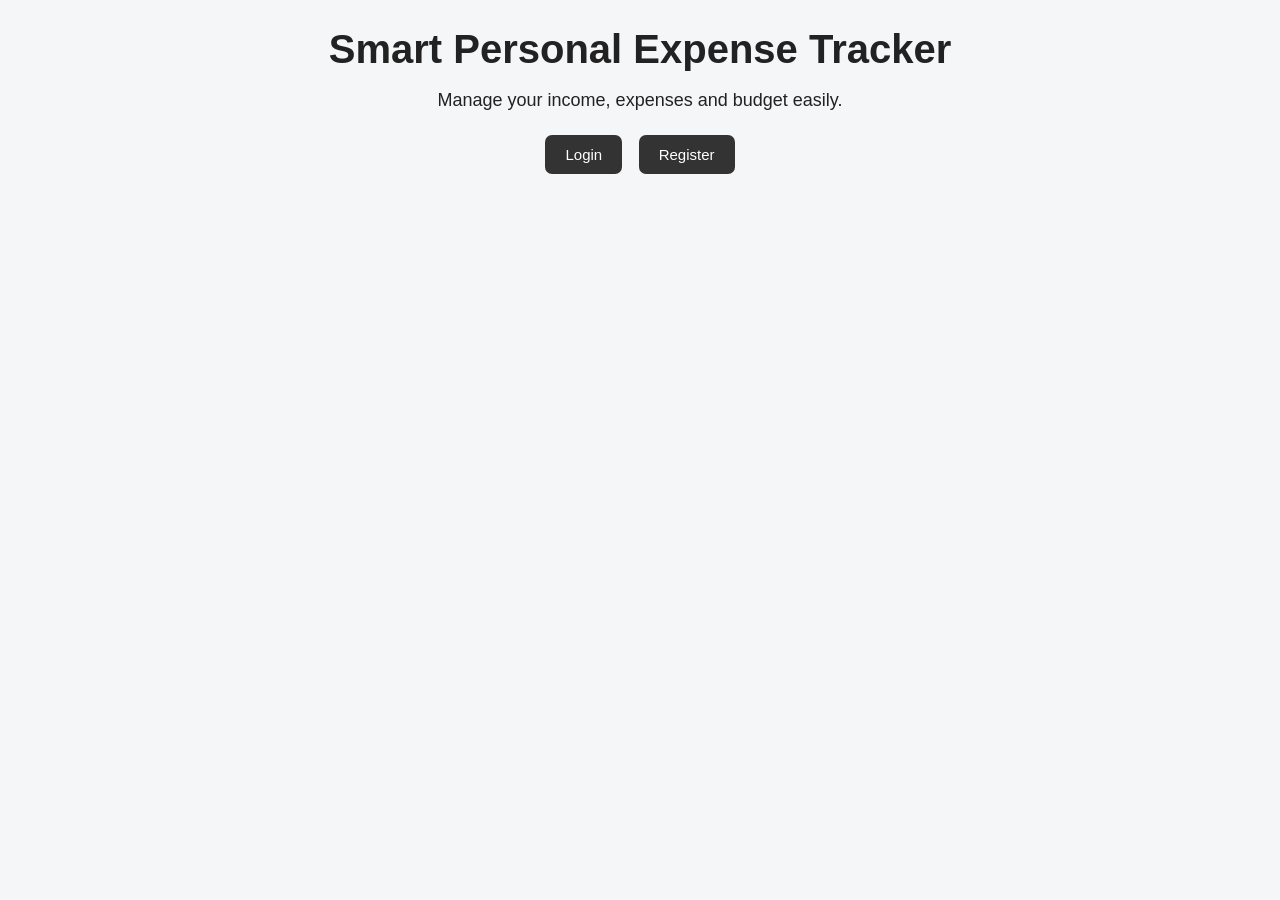
<file: frontend/index.html>
<!DOCTYPE html>
<html>

<head>

    <title>Smart Expense Tracker</title>

    <link rel="stylesheet" href="css/style.css">

</head>

<body>

    <h1>Smart Personal Expense Tracker</h1>

    <p>Manage your income, expenses and budget easily.</p>

    <a href="login.html">
        <button>Login</button>
    </a>

    <a href="register.html">
        <button>Register</button>
    </a>

</body>

</html>
</file>
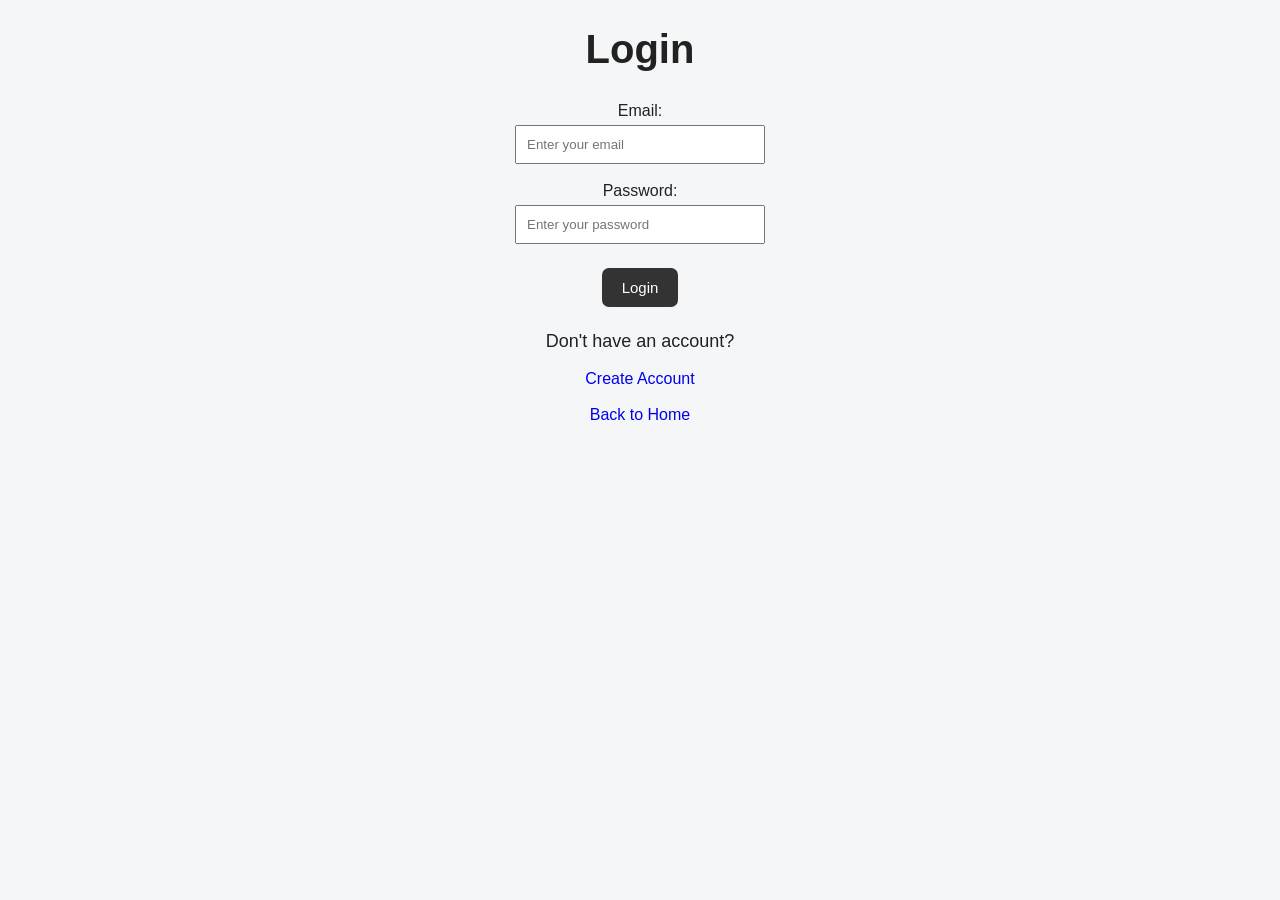
<file: frontend/budget.html>
<!DOCTYPE html>

<html lang="en">

<head>

```
<meta charset="UTF-8">

<meta name="viewport"
      content="width=device-width, initial-scale=1.0">

<title>Budget - Smart Expense Tracker</title>

<link rel="stylesheet" href="css/style.css">
```

</head>

<body>

<div class="container">

```
<h1>🎯 Set Budget</h1>

<p>Set your spending budget below.</p>


<form id="budgetForm">

    <!-- Budget Amount -->

    <label for="amount">
        <strong>Budget Amount:</strong>
    </label>

    <br>

    <input
        type="number"
        id="amount"
        placeholder="Enter budget amount"
        min="0.01"
        step="0.01"
        required
    >

    <br><br>


    <!-- Category -->

    <label for="category">
        <strong>Category:</strong>
    </label>

    <br>

    <select id="category" required>

        <option value="">
            Select Category
        </option>

        <option value="1">Food</option>
        <option value="2">Shopping</option>
        <option value="3">Transport</option>
        <option value="4">Education</option>
        <option value="5">Health</option>
        <option value="6">Entertainment</option>
        <option value="7">Other</option>

    </select>

    <br><br>


    <!-- Start Date -->

    <label for="startDate">
        <strong>Start Date:</strong>
    </label>

    <br>

    <input
        type="date"
        id="startDate"
        required
    >

    <br><br>


    <!-- End Date -->

    <label for="endDate">
        <strong>End Date:</strong>
    </label>

    <br>

    <input
        type="date"
        id="endDate"
        required
    >

    <br><br>


    <!-- Submit -->

    <button type="submit">
        💾 Set Budget
    </button>

</form>


<p id="message"></p>


<br>


<a href="dashboard.html">

    <button type="button">
        ← Back to Dashboard
    </button>

</a>
```

</div>

<script>

    // ==============================
    // CHECK LOGIN
    // ==============================

    const loggedInUser =
        localStorage.getItem("userId");


    if (!loggedInUser) {

        alert("Please login first.");

        window.location.href =
            "login.html";

    }


    // ==============================
    // BUDGET FORM
    // ==============================

    const budgetForm =
        document.getElementById("budgetForm");


    const startDateInput =
        document.getElementById("startDate");


    const endDateInput =
        document.getElementById("endDate");


    /*
     * When Start Date changes,
     * End Date cannot be before it.
     */

    startDateInput.addEventListener(
        "change",
        function() {

            endDateInput.min =
                startDateInput.value;

        }
    );


    budgetForm.addEventListener(
        "submit",
        async function(event) {

            event.preventDefault();


            /*
             * Get logged-in user's ID
             */

            const userId =
                localStorage.getItem("userId");


            /*
             * Get form values
             */

            const amount =
                document.getElementById("amount").value;


            const categoryId =
                document.getElementById("category").value;


            const startDate =
                startDateInput.value;


            const endDate =
                endDateInput.value;


            const message =
                document.getElementById("message");


            /*
             * Check login
             */

            if (!userId) {

                message.innerText =
                    "Please login first.";

                return;

            }


            /*
             * Validate amount
             */

            if (Number(amount) <= 0) {

                message.innerText =
                    "Budget amount must be greater than ₹0.";

                return;

            }


            /*
             * Validate category
             */

            if (!categoryId) {

                message.innerText =
                    "Please select a category.";

                return;

            }


            /*
             * Validate dates
             */

            if (!startDate || !endDate) {

                message.innerText =
                    "Please select both start and end dates.";

                return;

            }


            /*
             * End date cannot be
             * before start date
             */

            if (endDate < startDate) {

                message.innerText =
                    "End date cannot be before start date.";

                return;

            }


            /*
             * Prepare data
             */

            const data =
                "userId=" +
                encodeURIComponent(userId) +

                "&categoryId=" +
                encodeURIComponent(categoryId) +

                "&amount=" +
                encodeURIComponent(amount) +

                "&startDate=" +
                encodeURIComponent(startDate) +

                "&endDate=" +
                encodeURIComponent(endDate);


            try {

                const response =
                    await fetch(
                        "https://smartexpensetracker-backend-a2xz.onrender.com/budget",
                        {
                            method: "POST",

                            headers: {
                                "Content-Type":
                                    "application/x-www-form-urlencoded"
                            },

                            body: data
                        }
                    );


                const result =
                    await response.text();


                message.innerText =
                    result;


                /*
                 * Clear form after
                 * successful submission
                 */

                if (response.ok) {

                    budgetForm.reset();

                    endDateInput.min = "";

                }


            } catch (error) {

                console.error(error);

                message.innerText =
                    "Cannot connect to Java server.";

            }

        }
    );

</script>

</body>

</html>
</file>
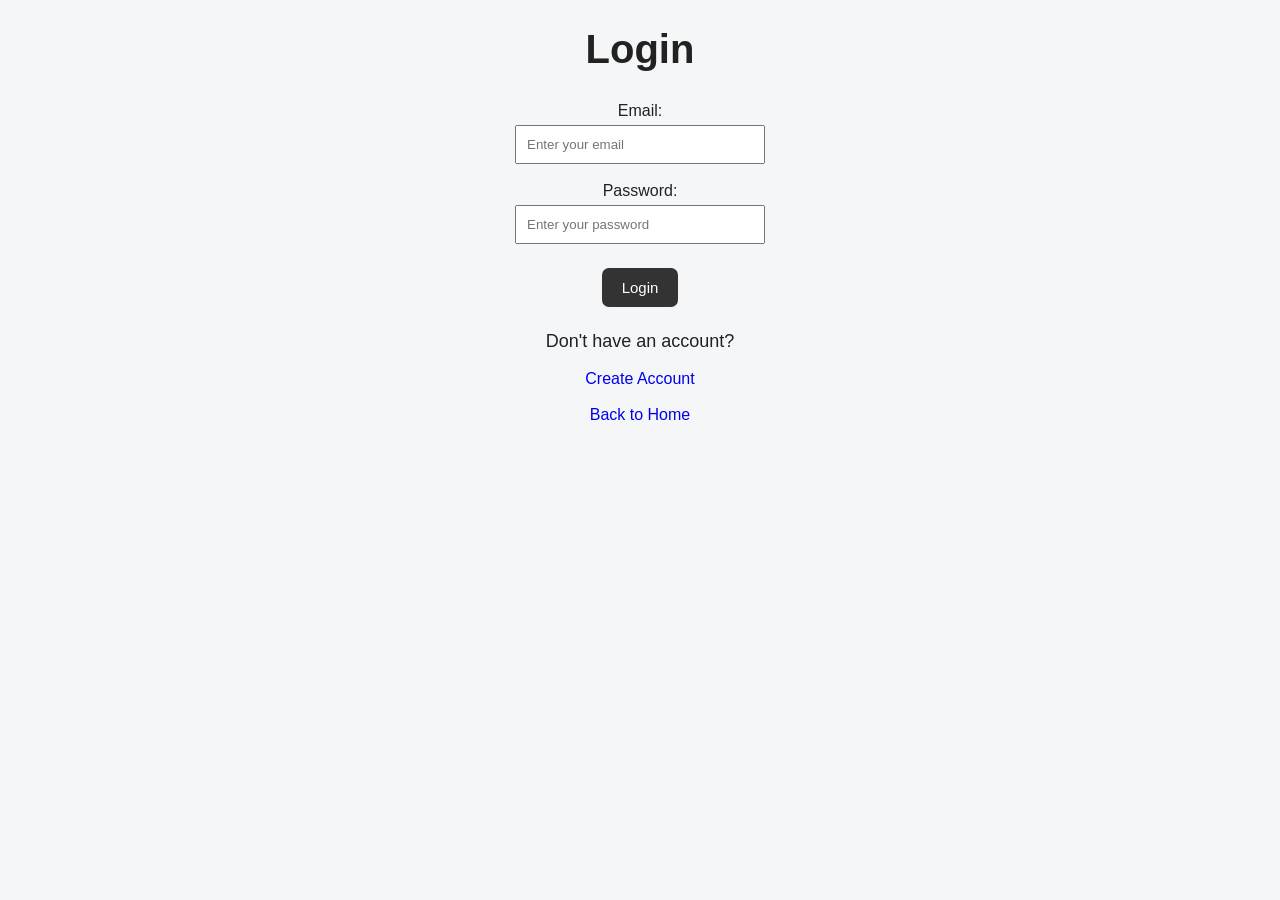
<file: frontend/category-budget.html>
<!DOCTYPE html>
<html lang="en">

<head>

    <meta charset="UTF-8">

    <meta name="viewport"
          content="width=device-width, initial-scale=1.0">

    <title>Category Budget</title>

    <link rel="stylesheet"
          href="css/style.css">

</head>


<body>

<div class="container">

    <h1>📊 Category-wise Budget</h1>

    <p>
        Check your budget and spending for each category.
    </p>


    <div id="budgetList">

        Loading category budgets...

    </div>


    <br>


    <a href="dashboard.html">

        <button>
            ← Back to Dashboard
        </button>

    </a>

</div>


<script>


// =====================================
// CHECK LOGIN
// =====================================

const userId =
    localStorage.getItem("userId");


if (!userId) {

    alert("Please login first.");

    window.location.href =
        "login.html";

}


// =====================================
// LOAD CATEGORY BUDGETS
// =====================================

async function loadCategoryBudgets() {

    const userId =
        localStorage.getItem("userId");


    if (!userId) {

        return;

    }


    try {

        const response =
            await fetch(
                "https://smartexpensetracker-backend-a2xz.onrender.com/category-budgets"
                + "?userId="
                + encodeURIComponent(userId)
            );


        const result =
            await response.text();


        console.log(
            "Category budget response:",
            result
        );


        const budgetList =
            document.getElementById(
                "budgetList"
            );


        budgetList.innerHTML = "";


        if (result.trim() === "") {

            budgetList.innerText =
                "No category budget data found.";

            return;

        }


        const rows =
            result.trim().split("\n");


        rows.forEach(function(row) {

            const parts =
                row.split("|");


            if (parts.length < 4) {

                return;

            }


            const category =
                parts[0];


            const budget =
                parseFloat(parts[1]) || 0;


            const spent =
                parseFloat(parts[2]) || 0;


            const remaining =
                parseFloat(parts[3]) || 0;


            const card =
                document.createElement("div");


            card.style.padding =
                "20px";

            card.style.marginBottom =
                "15px";

            card.style.borderRadius =
                "10px";

            card.style.background =
                "#f5f5f5";


            let status = "";


            if (budget === 0) {

                status =
                    "No budget set";

            }

            else if (spent > budget) {

                status =
                    "⚠️ OVER BUDGET";

            }

            else {

                status =
                    "✅ Within Budget";

            }


            // Calculate percentage spent

let percentage = 0;

if (budget > 0) {
    percentage = (spent / budget) * 100;
}

if (percentage > 100) {
    percentage = 100;
}


// Progress bar

let progressWidth = percentage;


// Display remaining / over budget

let remainingText = "";

if (remaining >= 0) {

    remainingText =
        "₹" +
        remaining.toFixed(2) +
        " remaining";

} else {

    remainingText =
        "₹" +
        Math.abs(remaining).toFixed(2) +
        " over budget";
}


// Create card

card.innerHTML =

    "<h2>" +
    category +
    "</h2>" +

    "<p><strong>Budget:</strong> ₹" +
    budget.toFixed(2) +
    "</p>" +

    "<p><strong>Spent:</strong> ₹" +
    spent.toFixed(2) +
    "</p>" +

    "<div style='" +
        "width:100%;" +
        "height:20px;" +
        "background:#ddd;" +
        "border-radius:10px;" +
        "overflow:hidden;" +
        "margin:10px 0;" +
    "'>" +

        "<div style='" +
            "width:" +
            progressWidth +
            "%;" +
            "height:100%;" +
            "background:#4caf50;" +
        "'></div>" +

    "</div>" +

    "<p>" +
    percentage.toFixed(1) +
    "% spent" +
    "</p>" +

    "<p><strong>" +
    remainingText +
    "</strong></p>" +

    "<p><strong>Status:</strong> " +
    status +
    "</p>";


            budgetList.appendChild(card);

        });

    }


    catch (error) {

        console.error(error);


        document.getElementById(
            "budgetList"
        ).innerText =
            "Cannot connect to Java server.";

    }

}


// =====================================
// START
// =====================================

if (localStorage.getItem("userId")) {

    loadCategoryBudgets();

}

</script>

</body>

</html>
</file>
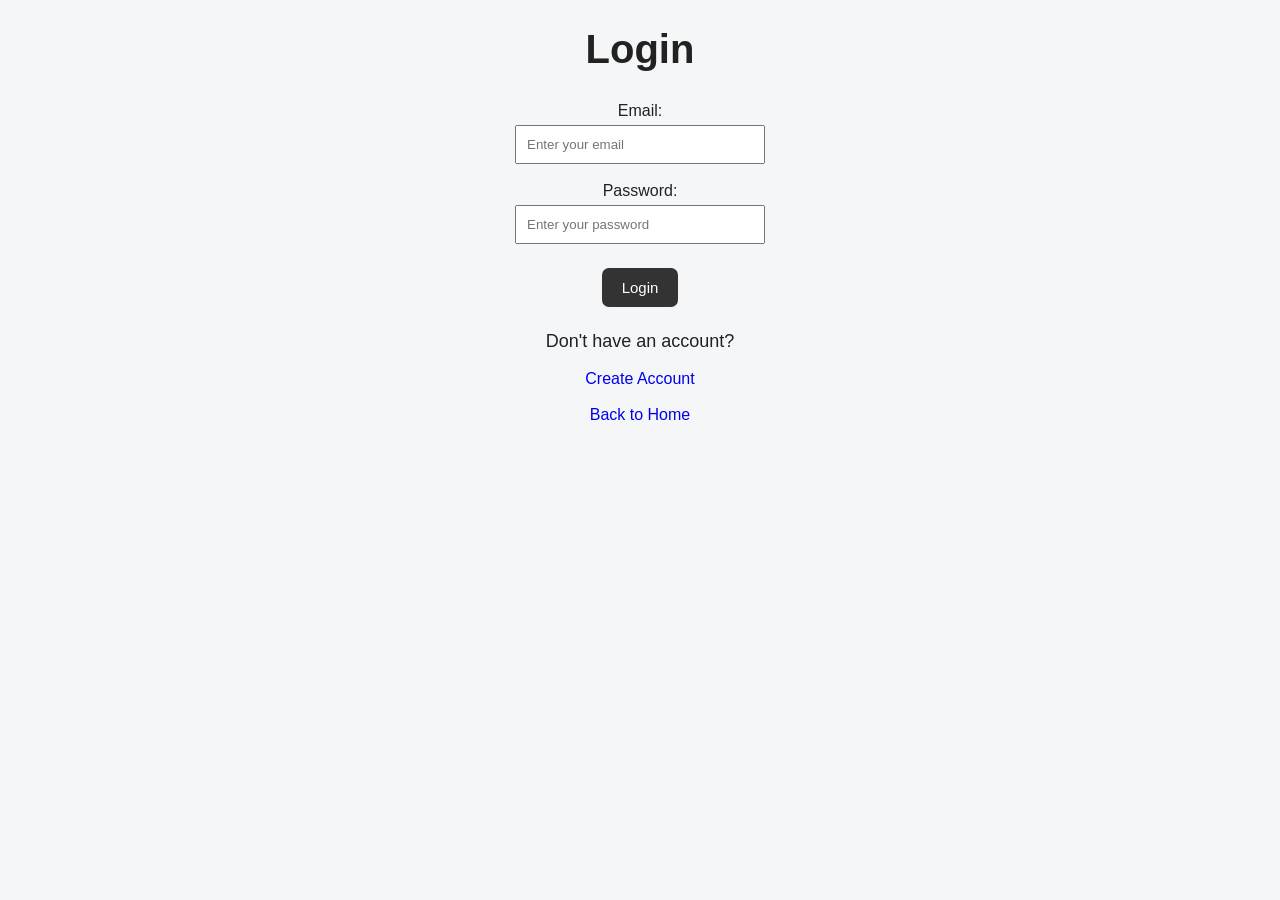
<file: frontend/dashboard.html>
<!DOCTYPE html>

<html lang="en">

<head>

<meta charset="UTF-8">

<meta name="viewport"
   content="width=device-width, initial-scale=1.0">

<title>Dashboard - Smart Expense Tracker</title>

<link rel="stylesheet" href="css/style.css">

</head>

<body>

<div class="container">

```
<!-- ==============================
     HEADER
=============================== -->

<h1>💰 Smart Expense Tracker</h1>


<p>
    Welcome,
    <span id="dashboardUserName">User</span>! 👋
</p>


<button onclick="logout()">
    Logout
</button>


<!-- ==============================
     FINANCIAL SUMMARY
=============================== -->

<h2>📊 Financial Summary</h2>


<div class="summary-cards">


    <!-- Balance -->

    <div class="summary-card">

        <h3>💰 Total Balance</h3>

        <p id="balance">
            ₹0.00
        </p>

    </div>


    <!-- Income -->

    <div class="summary-card">

        <h3>📈 Total Income</h3>

        <p id="income">
            ₹0.00
        </p>

    </div>


    <!-- Expense -->

    <div class="summary-card">

        <h3>📉 Total Expenses</h3>

        <p id="expense">
            ₹0.00
        </p>

    </div>


    <!-- Budget -->

    <div class="summary-card">

        <h3>🎯 Total Budget</h3>

        <p id="budget">
            ₹0.00
        </p>

    </div>


    <!-- Amount Spent -->

    <div class="summary-card">

        <h3>💸 Amount Spent</h3>

        <p id="budgetSpent">
            ₹0.00
        </p>

    </div>


    <!-- Remaining Budget -->

    <div class="summary-card">

        <h3>🟢 Remaining Budget</h3>

        <p id="remainingBudget">
            ₹0.00
        </p>

    </div>


</div>


<!-- ==============================
     QUICK ACTIONS
=============================== -->

<div class="dashboard-section">


    <h2>⚡ Quick Actions</h2>


    <div class="dashboard-actions">


        <a href="expense.html">

            <button>
                Add Expense
            </button>

        </a>


        <a href="income.html">

            <button>
                Add Income
            </button>

        </a>


        <a href="budget.html">

            <button>
                Manage Budget
            </button>

        </a>


        <a href="reports.html">

            <button>
                📊 View Reports
            </button>

        </a>


        <a href="suggestions.html">

            <button>
                💡 Spending Suggestions
            </button>

        </a>


        <a href="transactions.html">

            <button>
                🧾 All Transactions
            </button>

        </a>


        <a href="category-budget.html">

            <button>
                📊 Category Budget
            </button>

        </a>


        <a href="profile.html">

            <button>
                👤 My Profile
            </button>

        </a>


    </div>

</div>


<!-- ==============================
     RECENT TRANSACTIONS
=============================== -->

<div class="dashboard-section">


    <h2>🧾 Recent Transactions</h2>


    <div id="transactions">

        Loading transactions...

    </div>


</div>
```

</div>

<script>


// ==============================
// CHECK LOGIN
// ==============================

if (!localStorage.getItem("userId")) {

    alert("Please login first.");

    window.location.href =
        "login.html";

}


// ==============================
// DISPLAY USER NAME
// ==============================

const storedUserName =
    localStorage.getItem("userName");


if (storedUserName) {

    document.getElementById(
        "dashboardUserName"
    ).innerText =
        storedUserName;

}


// ==============================
// LOAD DASHBOARD SUMMARY
// ==============================

async function loadDashboard() {


    const userId =
        localStorage.getItem("userId");


    if (!userId) {

        return;

    }


    const data =
        "userId=" +
        encodeURIComponent(userId);


    try {


        const response =
            await fetch(
                "https://smartexpensetracker-backend-a2xz.onrender.com/dashboard",
                {
                    method: "POST",

                    headers: {
                        "Content-Type":
                            "application/x-www-form-urlencoded"
                    },

                    body: data
                }
            );


        const result =
            await response.text();


        console.log(
            "Dashboard response:",
            result
        );


        const values =
            new URLSearchParams(result);


        // Get income

        const income =
            parseFloat(
                values.get("income")
            ) || 0;


        // Get expense

        const expense =
            parseFloat(
                values.get("expense")
            ) || 0;


        // Get budget

        const budget =
            parseFloat(
                values.get("budget")
            ) || 0;


        // Get balance

        const balance =
            parseFloat(
                values.get("balance")
            ) || 0;


        // Display income

        document.getElementById(
            "income"
        ).innerText =
            "₹" +
            income.toFixed(2);


        // Display expense

        document.getElementById(
            "expense"
        ).innerText =
            "₹" +
            expense.toFixed(2);


        // Display budget

        document.getElementById(
            "budget"
        ).innerText =
            "₹" +
            budget.toFixed(2);


        // Display balance

        document.getElementById(
            "balance"
        ).innerText =
            "₹" +
            balance.toFixed(2);


        // Calculate remaining budget

        const remainingBudget =
            budget - expense;


        // Display amount spent

        document.getElementById(
            "budgetSpent"
        ).innerText =
            "₹" +
            expense.toFixed(2);


        // Display remaining budget

        document.getElementById(
            "remainingBudget"
        ).innerText =
            "₹" +
            remainingBudget.toFixed(2);


    } catch (error) {


        console.error(error);


        document.getElementById(
            "transactions"
        ).innerText =
            "Cannot connect to Java server.";

    }

}


// ==============================
// LOGOUT
// ==============================

function logout() {


    localStorage.removeItem(
        "userId"
    );


    localStorage.removeItem(
        "userName"
    );


    localStorage.removeItem(
        "userEmail"
    );


    window.location.href =
        "login.html";

}


// ==============================
// LOAD RECENT TRANSACTIONS
// ==============================

async function loadTransactions() {


    const userId =
        localStorage.getItem("userId");


    if (!userId) {

        return;

    }


    const data =
        "userId=" +
        encodeURIComponent(userId);


    try {


        const response =
            await fetch(
                "https://smartexpensetracker-backend-a2xz.onrender.com/transactions",
                {
                    method: "POST",

                    headers: {
                        "Content-Type":
                            "application/x-www-form-urlencoded"
                    },

                    body: data
                }
            );


        const result =
            await response.text();


        console.log(
            "Transactions response:",
            result
        );


        const transactionsDiv =
            document.getElementById(
                "transactions"
            );


        transactionsDiv.innerHTML =
            "";


        // Check if there are no transactions

        if (result.trim() === "") {


            transactionsDiv.innerText =
                "No transactions found.";


            return;

        }


        // Separate transactions

        const rows =
            result.trim().split("\n");


        // Process transactions

        rows.forEach(function(row) {


            const parts =
                row.split("|");


            const type =
                parts[0];


            const category =
                parts[1];


            const amount =
                parseFloat(parts[2]) || 0;


            const date =
                parts[3];


            const description =
                parts.slice(4).join("|");


            // Create transaction element

            const transaction =
                document.createElement("div");


            transaction.className =
                "transaction-item";


            // Display income

            if (type === "INCOME") {


                transaction.innerText =
                    category +
                    " + ₹" +
                    amount.toFixed(2) +
                    " (" +
                    date +
                    ")" +
                    (
                        description
                            ? " - " + description
                            : ""
                    );


            }


            // Display expense

            else {


                transaction.innerText =
                    category +
                    " - ₹" +
                    amount.toFixed(2) +
                    " (" +
                    date +
                    ")" +
                    (
                        description
                            ? " - " + description
                            : ""
                    );

            }


            // Add transaction

            transactionsDiv.appendChild(
                transaction
            );


        });


    } catch (error) {


        console.error(error);


        document.getElementById(
            "transactions"
        ).innerText =
            "Cannot load transactions.";

    }

}


// ==============================
// START DASHBOARD
// ==============================

if (
    localStorage.getItem("userId")
) {


    loadDashboard();


    loadTransactions();


}

</script>

</body>

</html>
</file>
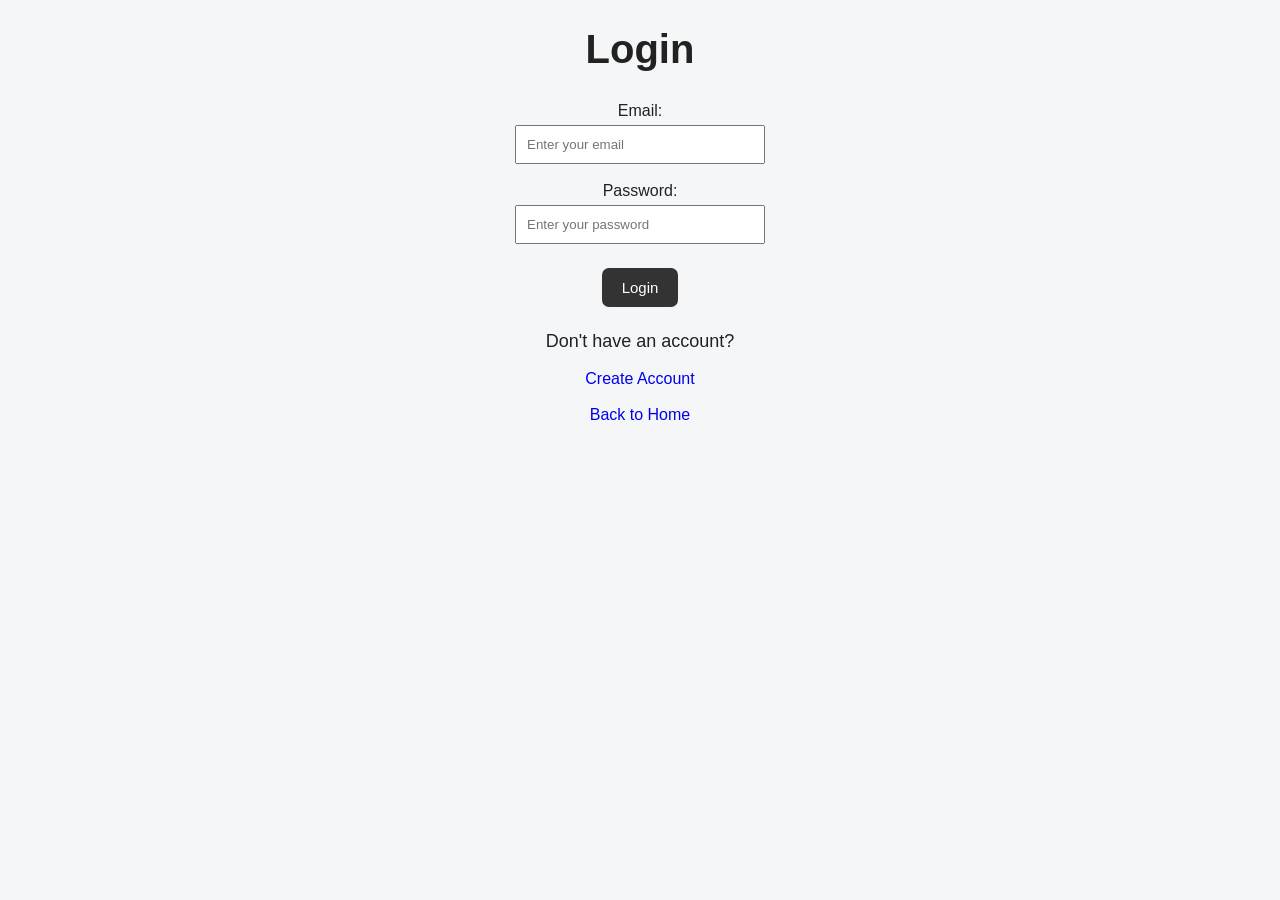
<file: frontend/expense.html>
<!DOCTYPE html>

<html lang="en">

<head>

```
<meta charset="UTF-8">

<meta name="viewport"
      content="width=device-width, initial-scale=1.0">

<title>Add Expense - Smart Expense Tracker</title>

<link rel="stylesheet" href="css/style.css">
```

</head>

<body>

```
<div class="container">

    <h1>💸 Add Expense</h1>

    <p>Enter your expense details below.</p>


    <form id="expenseForm">

        <!-- Expense Amount -->

        <label for="amount">
            <strong>Amount:</strong>
        </label>

        <br>

        <input
            type="number"
            id="amount"
            placeholder="Enter expense amount"
            min="0.01"
            step="0.01"
            required
        >

        <br><br>


        <!-- Expense Category -->

        <label for="category">
            <strong>Category:</strong>
        </label>

        <br>

        <select id="category" required>

            <option value="">
                Select Category
            </option>

            <option value="1">Food</option>
            <option value="2">Shopping</option>
            <option value="3">Transport</option>
            <option value="4">Education</option>
            <option value="5">Health</option>
            <option value="6">Entertainment</option>
            <option value="7">Other</option>

        </select>

        <br><br>


        <!-- Expense Date -->

        <label for="expenseDate">
            <strong>Date:</strong>
        </label>

        <br>

        <input
            type="date"
            id="expenseDate"
            required
        >

        <br><br>


        <!-- Description -->

        <label for="description">
            <strong>Description:</strong>
        </label>

        <br>

        <textarea
            id="description"
            placeholder="Enter expense description"
            rows="4"
            cols="30"
            maxlength="255"></textarea>

        <br>

        <small>
            Maximum 255 characters
        </small>

        <br><br>


        <!-- Submit -->

        <button type="submit">
            💾 Add Expense
        </button>

    </form>


    <p id="message"></p>


    <br>


    <a href="dashboard.html">
        <button type="button">
            ← Back to Dashboard
        </button>
    </a>

</div>


<script>

    // ==============================
    // CHECK LOGIN
    // ==============================

    const loggedInUser =
        localStorage.getItem("userId");


    if (!loggedInUser) {

        alert("Please login first.");

        window.location.href =
            "login.html";

    }


    // ==============================
    // EXPENSE FORM
    // ==============================

    const expenseForm =
        document.getElementById("expenseForm");


    /*
     * Prevent selecting a future date
     */

    const today =
        new Date().toISOString().split("T")[0];


    document.getElementById("expenseDate").max =
        today;


    expenseForm.addEventListener(
        "submit",
        async function(event) {

            event.preventDefault();


            /*
             * Get logged-in user's ID
             */

            const userId =
                localStorage.getItem("userId");


            /*
             * Get form values
             */

            const amount =
                document.getElementById("amount").value;


            const categoryId =
                document.getElementById("category").value;


            const expenseDate =
                document.getElementById("expenseDate").value;


            const description =
                document.getElementById("description")
                    .value
                    .trim();


            const message =
                document.getElementById("message");


            /*
             * Check login
             */

            if (!userId) {

                message.innerText =
                    "Please login first.";

                return;

            }


            /*
             * Validate amount
             */

            if (Number(amount) <= 0) {

                message.innerText =
                    "Amount must be greater than ₹0.";

                return;

            }


            /*
             * Validate category
             */

            if (!categoryId) {

                message.innerText =
                    "Please select a category.";

                return;

            }


            /*
             * Validate date
             */

            if (!expenseDate) {

                message.innerText =
                    "Please select a date.";

                return;

            }


            if (expenseDate > today) {

                message.innerText =
                    "Future dates are not allowed.";

                return;

            }


            /*
             * Prepare data
             */

            const data =
                "userId=" +
                encodeURIComponent(userId) +

                "&categoryId=" +
                encodeURIComponent(categoryId) +

                "&amount=" +
                encodeURIComponent(amount) +

                "&expenseDate=" +
                encodeURIComponent(expenseDate) +

                "&description=" +
                encodeURIComponent(description);


            try {

                const response =
                    await fetch(
                        "https://smartexpensetracker-backend-a2xz.onrender.com/expense",
                        {
                            method: "POST",

                            headers: {
                                "Content-Type":
                                    "application/x-www-form-urlencoded"
                            },

                            body: data
                        }
                    );


                const result =
                    await response.text();


                message.innerText =
                    result;


                /*
                 * Clear form after
                 * successful submission
                 */

                if (response.ok) {

                    expenseForm.reset();

                }


            } catch (error) {

                console.error(error);

                message.innerText =
                    "Cannot connect to Java server.";

            }

        }
    );

</script>
```

</body>

</html>
</file>
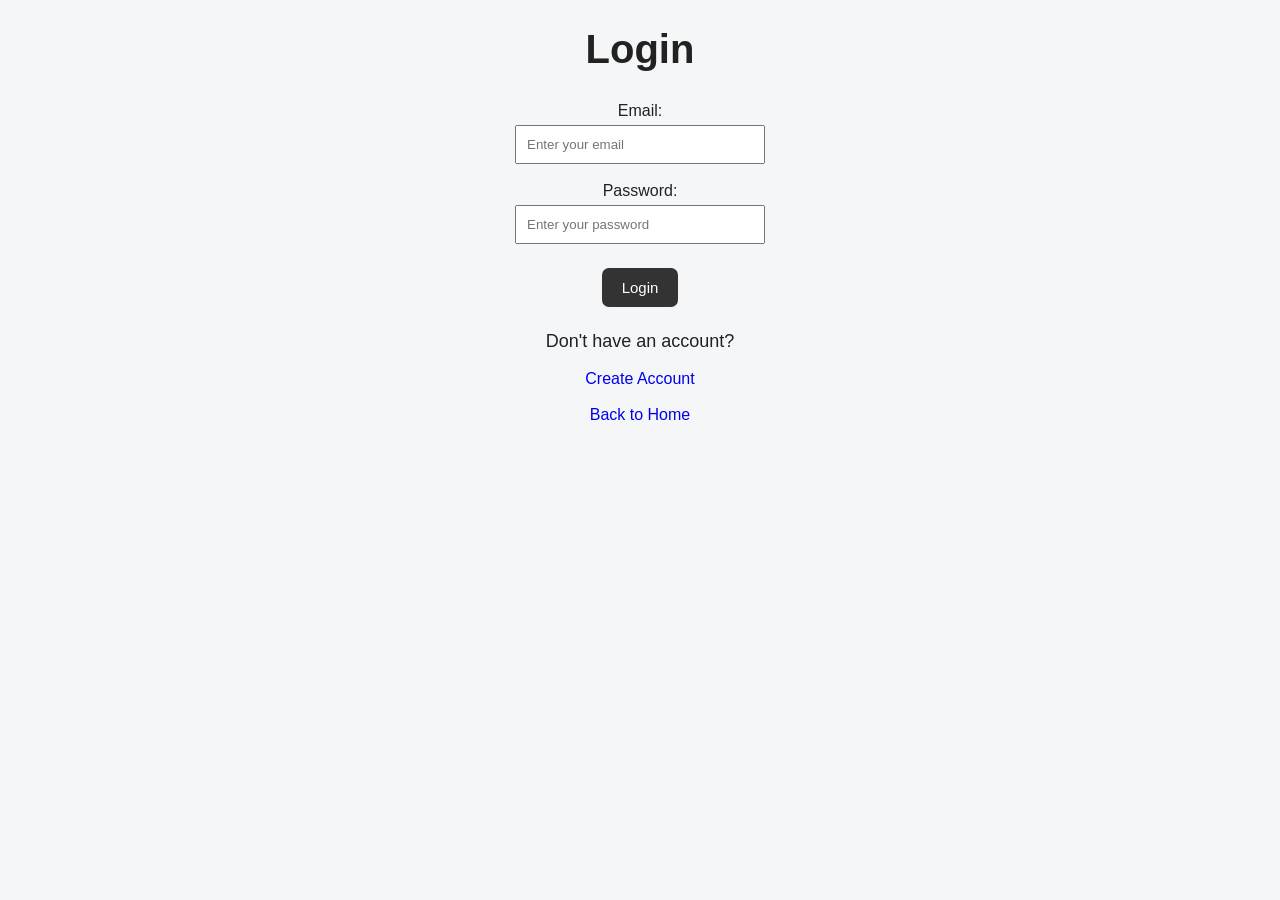
<file: frontend/income.html>
<!DOCTYPE html>

<html lang="en">

<head>

```
<meta charset="UTF-8">

<meta name="viewport"
      content="width=device-width, initial-scale=1.0">

<title>Add Income - Smart Expense Tracker</title>

<link rel="stylesheet" href="css/style.css">
```

</head>

<body>

```
<div class="container">

    <h1>📈 Add Income</h1>

    <p>Enter your income details below.</p>


    <form id="incomeForm">

        <!-- Income Amount -->

        <label for="amount">
            <strong>Amount:</strong>
        </label>

        <br>

        <input
            type="number"
            id="amount"
            placeholder="Enter income amount"
            min="0.01"
            step="0.01"
            required
        >

        <br><br>


        <!-- Income Source -->

        <label for="category">
            <strong>Income Source:</strong>
        </label>

        <br>

        <select id="category" required>

            <option value="">
                Select Source
            </option>

            <option value="8">Salary</option>
            <option value="9">Freelancing</option>
            <option value="10">Business</option>
            <option value="11">Investment</option>
            <option value="12">Other</option>

        </select>

        <br><br>


        <!-- Income Date -->

        <label for="incomeDate">
            <strong>Date:</strong>
        </label>

        <br>

        <input
            type="date"
            id="incomeDate"
            required
        >

        <br><br>


        <!-- Description -->

        <label for="description">
            <strong>Description:</strong>
        </label>

        <br>

        <textarea
            id="description"
            placeholder="Enter income description"
            rows="4"
            cols="30"
            maxlength="255"></textarea>

        <br>

        <small>
            Maximum 255 characters
        </small>

        <br><br>


        <!-- Submit -->

        <button type="submit">
            💾 Add Income
        </button>

    </form>


    <p id="message"></p>


    <br>


    <a href="dashboard.html">
        <button type="button">
            ← Back to Dashboard
        </button>
    </a>

</div>


<script>

    // ==============================
    // CHECK LOGIN
    // ==============================

    const loggedInUser =
        localStorage.getItem("userId");


    if (!loggedInUser) {

        alert("Please login first.");

        window.location.href =
            "login.html";

    }


    // ==============================
    // INCOME FORM
    // ==============================

    const incomeForm =
        document.getElementById("incomeForm");


    /*
     * Prevent selecting a future date
     */

    const today =
        new Date().toISOString().split("T")[0];


    document.getElementById("incomeDate").max =
        today;


    incomeForm.addEventListener(
        "submit",
        async function(event) {

            event.preventDefault();


            /*
             * Get logged-in user's ID
             */

            const userId =
                localStorage.getItem("userId");


            /*
             * Get form values
             */

            const amount =
                document.getElementById("amount").value;


            const categoryId =
                document.getElementById("category").value;


            const incomeDate =
                document.getElementById("incomeDate").value;


            const description =
                document.getElementById("description")
                    .value
                    .trim();


            const message =
                document.getElementById("message");


            /*
             * Check login
             */

            if (!userId) {

                message.innerText =
                    "Please login first.";

                return;

            }


            /*
             * Validate amount
             */

            if (Number(amount) <= 0) {

                message.innerText =
                    "Amount must be greater than ₹0.";

                return;

            }


            /*
             * Validate income source
             */

            if (!categoryId) {

                message.innerText =
                    "Please select an income source.";

                return;

            }


            /*
             * Validate date
             */

            if (!incomeDate) {

                message.innerText =
                    "Please select a date.";

                return;

            }


            if (incomeDate > today) {

                message.innerText =
                    "Future dates are not allowed.";

                return;

            }


            /*
             * Prepare data
             */

            const data =
                "userId=" +
                encodeURIComponent(userId) +

                "&categoryId=" +
                encodeURIComponent(categoryId) +

                "&amount=" +
                encodeURIComponent(amount) +

                "&incomeDate=" +
                encodeURIComponent(incomeDate) +

                "&description=" +
                encodeURIComponent(description);


            try {

                const response =
                    await fetch(
                        "https://smartexpensetracker-backend-a2xz.onrender.com/income",
                        {
                            method: "POST",

                            headers: {
                                "Content-Type":
                                    "application/x-www-form-urlencoded"
                            },

                            body: data
                        }
                    );


                const result =
                    await response.text();


                message.innerText =
                    result;


                /*
                 * Clear form after
                 * successful submission
                 */

                if (response.ok) {

                    incomeForm.reset();

                }


            } catch (error) {

                console.error(error);

                message.innerText =
                    "Cannot connect to Java server.";

            }

        }
    );

</script>
```

</body>

</html>
</file>
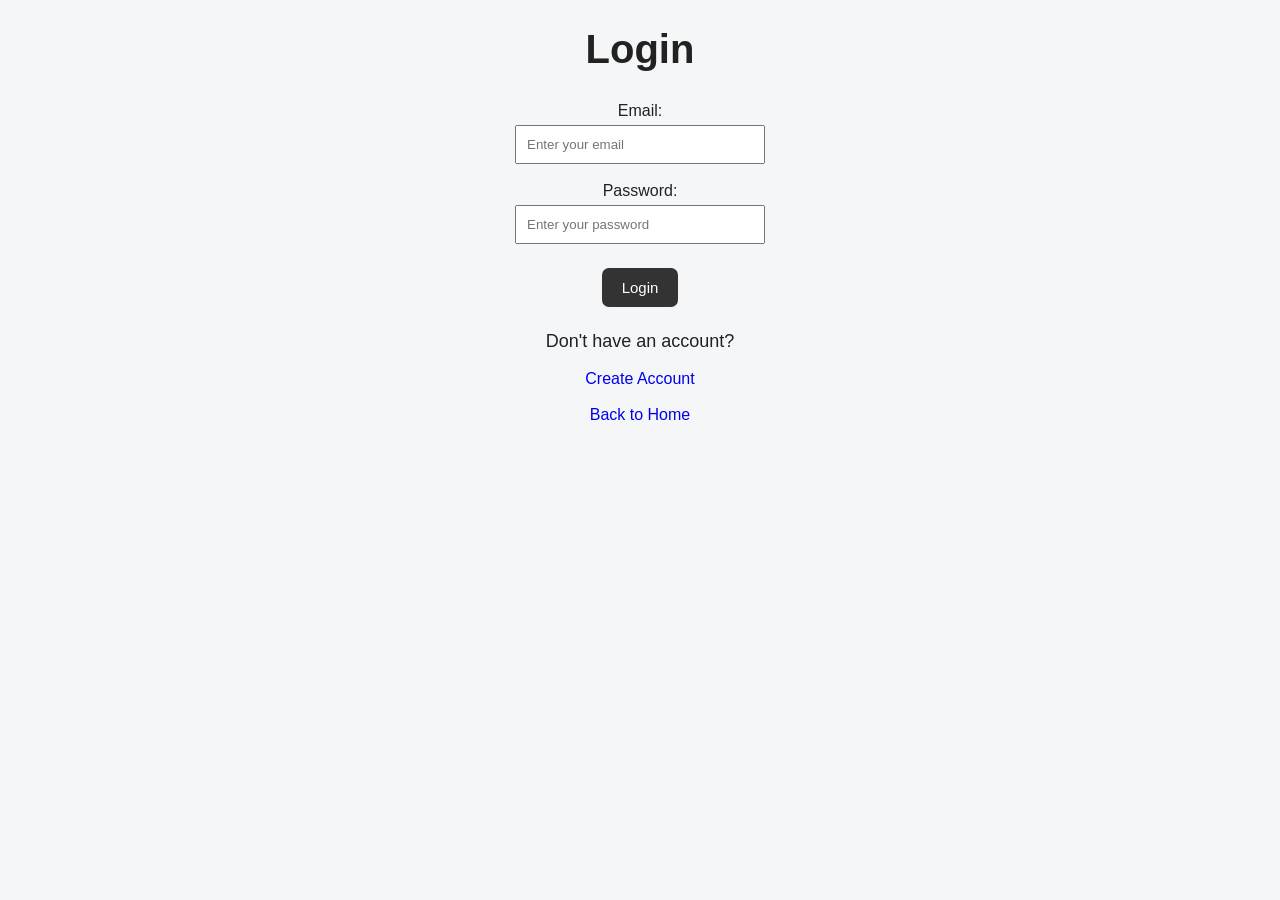
<file: frontend/login.html>
<!DOCTYPE html>

<html>

<head>

<title>Login - Smart Personal Expense Tracker</title>

<link rel="stylesheet"
      href="css/style.css">

</head>

<body>

<h1>Login</h1>


<form id="loginForm">

    <label>Email:</label>

    <br>

    <input
        type="email"
        id="email"
        placeholder="Enter your email"
        required
    >

    <br><br>


    <label>Password:</label>

    <br>

    <input
        type="password"
        id="password"
        placeholder="Enter your password"
        required
    >

    <br><br>


    <button type="submit">
        Login
    </button>

</form>


<p id="message"></p>


<p>
    Don't have an account?
</p>

<a href="register.html">
    Create Account
</a>


<br><br>


<a href="index.html">
    Back to Home
</a>


<script>

// =====================================
// LOGIN
// =====================================

document.getElementById("loginForm").addEventListener(
    "submit",
    async function(event) {

        event.preventDefault();


        // Get email and password

        const email =
            document.getElementById("email").value;

        const password =
            document.getElementById("password").value;


        // Prepare data

        const data =
            "email=" +
            encodeURIComponent(email) +
            "&password=" +
            encodeURIComponent(password);


        try {


            // Send login request

            const response =
                await fetch(
                    "https://smartexpensetracker-backend-a2xz.onrender.com/login",
                    {
                        method: "POST",

                        headers: {
                            "Content-Type":
                                "application/x-www-form-urlencoded"
                        },

                        body: data
                    }
                );


            // Get server response

            const result =
                await response.text();


            console.log(
                "Server response:",
                result
            );


            // =================================
            // LOGIN SUCCESS
            // =================================

            if (
                result.startsWith(
                    "Login successful!"
                )
            ) {


                // Get user ID

                const userId =
                    result.split("|")[1];


                console.log(
                    "User ID:",
                    userId
                );


                // Save user information

                localStorage.setItem(
                    "userId",
                    userId
                );


                localStorage.setItem(
                    "userEmail",
                    email
                );


                // User name is not returned
                // by the current login server.

                if (
                    !localStorage.getItem(
                        "userName"
                    )
                ) {

                    localStorage.setItem(
                        "userName",
                        "User"
                    );

                }


                // Go to dashboard

                window.location.href =
                    "dashboard.html";


            } else {


                // Login failed

                document.getElementById(
                    "message"
                ).innerText =
                    result;

            }


        } catch (error) {


            console.error(error);


            document.getElementById(
                "message"
            ).innerText =
                "Cannot connect to Java server.";

        }

    }
);

</script>


</body>

</html>
</file>
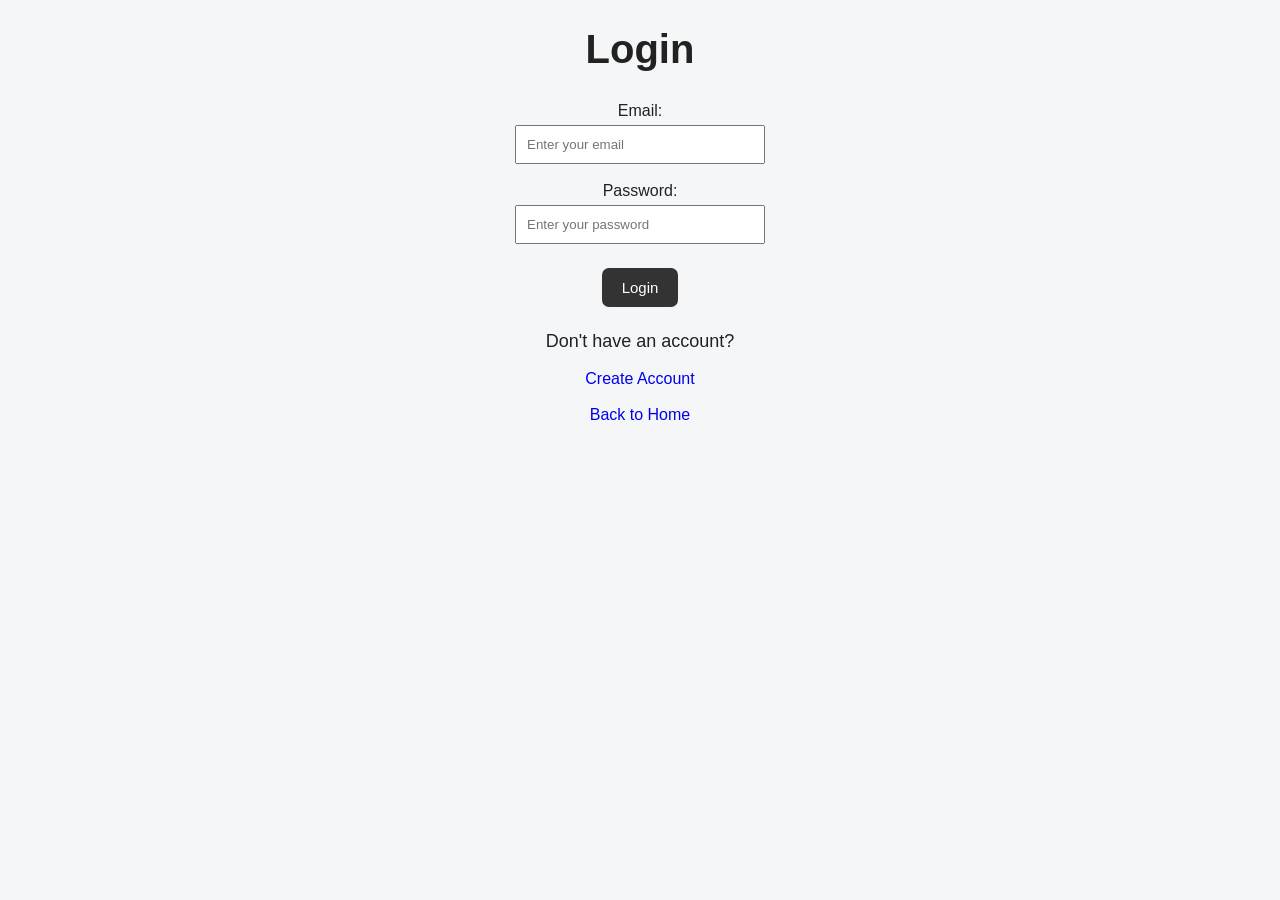
<file: frontend/profile.html>
<!DOCTYPE html>

<html lang="en">

<head>


<meta charset="UTF-8">

<meta name="viewport"
      content="width=device-width, initial-scale=1.0">

<title>My Profile</title>

<link rel="stylesheet"
      href="css/style.css">
```

</head>

<body>

<div class="container">

```
<h1>👤 My Profile</h1>


<div class="report-section">

    <h2>User Information</h2>


    <p>
        <strong>User ID:</strong>
        <span id="userId"></span>
    </p>


    <p>
        <strong>Name:</strong>
        <span id="userName"></span>
    </p>


    <p>
        <strong>Email:</strong>
        <span id="userEmail"></span>
    </p>

</div>


<br>


<a href="dashboard.html">

    <button>
        ← Back to Dashboard
    </button>

</a>


<button onclick="logout()">
    🚪 Logout
</button>
```

</div>

<script>


// =====================================
// CHECK LOGIN
// =====================================

const userId =
    localStorage.getItem("userId");


if (!userId) {

    alert("Please login first.");

    window.location.href =
        "login.html";

}


// =====================================
// GET USER INFORMATION
// =====================================

const userName =
    localStorage.getItem("userName");

const userEmail =
    localStorage.getItem("userEmail");


// =====================================
// DISPLAY USER INFORMATION
// =====================================

document.getElementById(
    "userId"
).innerText =
    userId;


// If name is not stored,
// display User

document.getElementById(
    "userName"
).innerText =
    userName || "User";


// If email is not stored,
// display message

document.getElementById(
    "userEmail"
).innerText =
    userEmail || "Please login again";


// =====================================
// LOGOUT
// =====================================

function logout() {

    localStorage.removeItem("userId");

    localStorage.removeItem("userName");

    localStorage.removeItem("userEmail");

    window.location.href =
        "login.html";
}

</script>

</body>

</html>
</file>
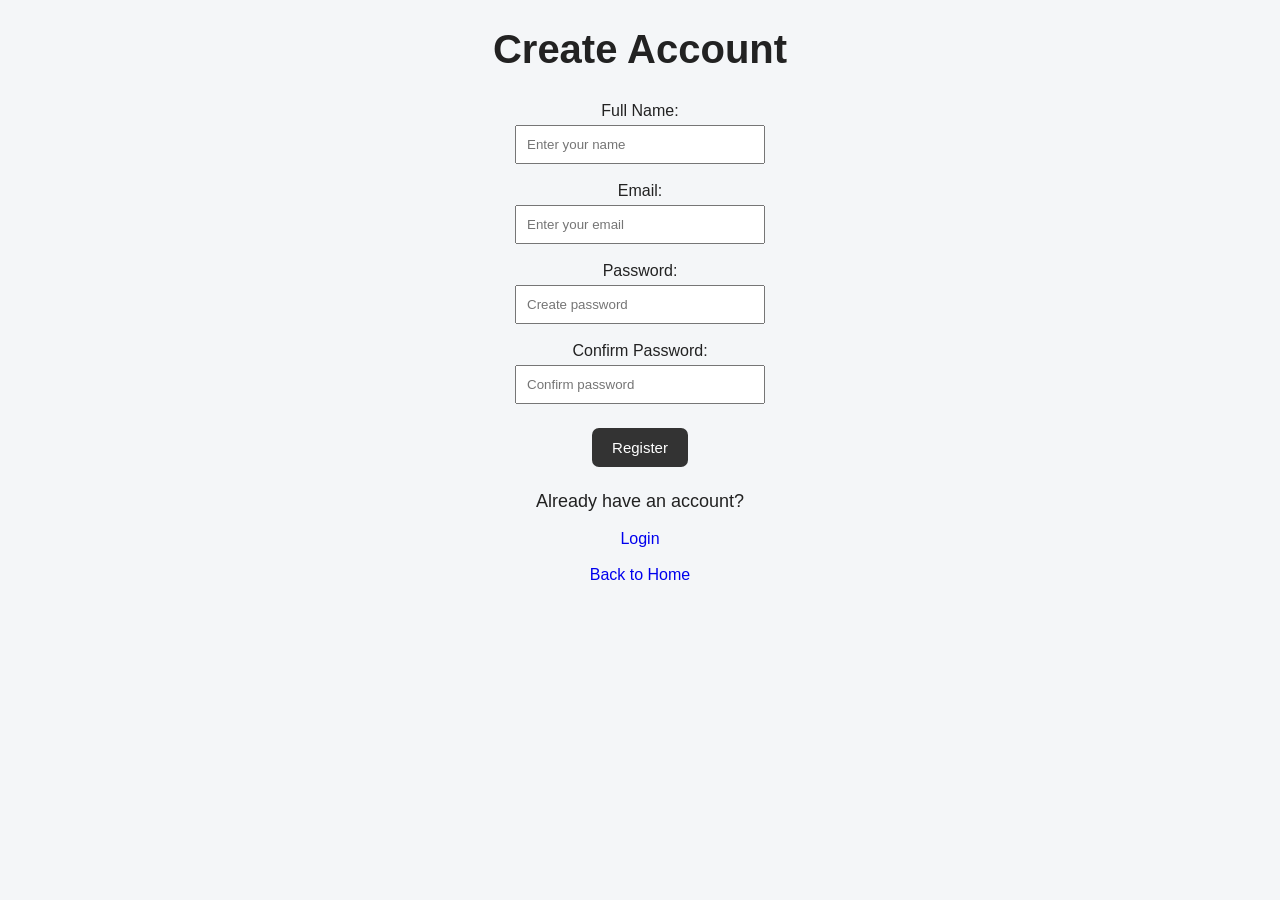
<file: frontend/register.html>
<!DOCTYPE html>
<html>

<head>
    <title>Register - Smart Expense Tracker</title>

    <link rel="stylesheet" href="css/style.css">
</head>

<body>

    <h1>Create Account</h1>

    <form id="registerForm">

        <label>Full Name:</label>
        <br>

        <input
            type="text"
            id="name"
            placeholder="Enter your name"
            required
        >

        <br><br>

        <label>Email:</label>
        <br>

        <input
            type="email"
            id="email"
            placeholder="Enter your email"
            required
        >

        <br><br>

        <label>Password:</label>
        <br>

        <input
            type="password"
            id="password"
            placeholder="Create password"
            required
        >

        <br><br>

        <label>Confirm Password:</label>
        <br>

        <input
            type="password"
            id="confirmPassword"
            placeholder="Confirm password"
            required
        >

        <br><br>

        <button type="submit">Register</button>

    </form>

    <p id="message"></p>

    <p>Already have an account?</p>

    <a href="login.html">Login</a>

    <br><br>

    <a href="index.html">Back to Home</a>


    <script>

        document.getElementById("registerForm").addEventListener("submit", async function(event) {

            event.preventDefault();

            const name = document.getElementById("name").value;
            const email = document.getElementById("email").value;
            const password = document.getElementById("password").value;
            const confirmPassword = document.getElementById("confirmPassword").value;

            if (password !== confirmPassword) {

                document.getElementById("message").innerText =
                    "Passwords do not match!";

                return;
            }

            const data =
                "name=" + encodeURIComponent(name) +
                "&email=" + encodeURIComponent(email) +
                "&password=" + encodeURIComponent(password);

            try {

                const response = await fetch(
                    "https://smartexpensetracker-backend-a2xz.onrender.com/register",
                    {
                        method: "POST",
                        headers: {
                            "Content-Type": "application/x-www-form-urlencoded"
                        },
                        body: data
                    }
                );

                const result = await response.text();

                document.getElementById("message").innerText = result;

            } catch (error) {

                document.getElementById("message").innerText =
                    "Cannot connect to Java server.";

            }

        });

    </script>

</body>

</html>
</file>
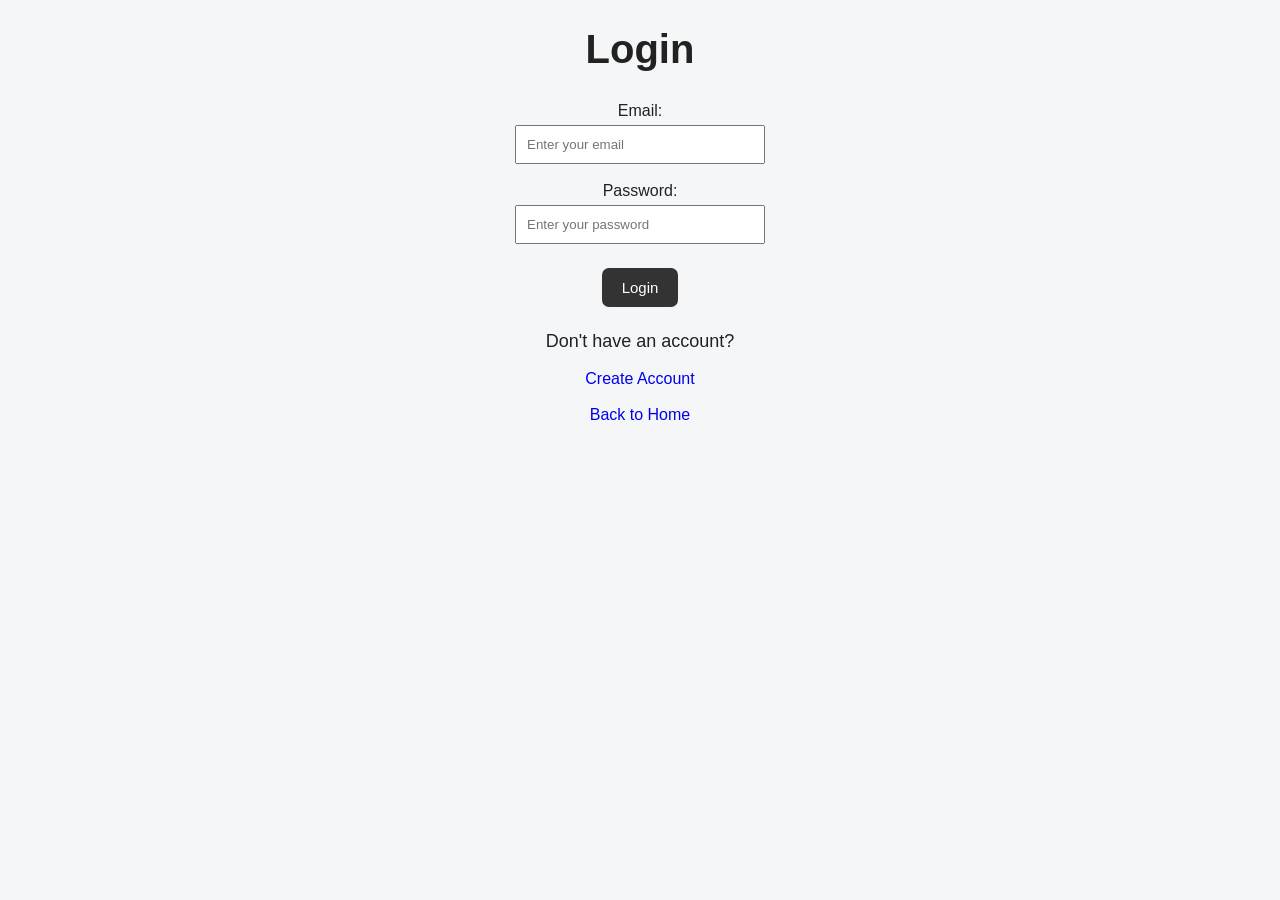
<file: frontend/suggestions.html>
<!DOCTYPE html>
<html lang="en">

<head>
    <meta charset="UTF-8">
    <meta name="viewport" content="width=device-width, initial-scale=1.0">

    <title>Spending Suggestions</title>

    <link rel="stylesheet" href="css/style.css">
</head>

<body>

    <div class="container">

        <h1>💡 Spending Suggestions</h1>

        <p>Personalized suggestions based on your spending.</p>

        <div id="suggestionsBox">
            <p>Loading suggestions...</p>
        </div>

        <br>

        <button onclick="goToDashboard()">
            ← Back to Dashboard
        </button>

    </div>


    <script>

        // Get logged-in user ID
        const userId = localStorage.getItem("userId");


        // Check login
        if (!userId) {

            alert("Please login first.");

            window.location.href = "login.html";
        }


        // Load suggestions
        function loadSuggestions() {

            fetch("https://smartexpensetracker-backend-a2xz.onrender.com/suggestions", {

                method: "POST",

                headers: {
                    "Content-Type": "application/x-www-form-urlencoded"
                },

                body: "userId=" + encodeURIComponent(userId)

            })

            .then(response => response.text())

            .then(data => {

                const suggestionsBox =
                    document.getElementById("suggestionsBox");

                suggestionsBox.innerHTML = "";


                // Split suggestions by newline
                const suggestions =
                    data.trim().split("\n");


                suggestions.forEach(function(suggestion) {

                    const div =
                        document.createElement("div");

                    div.className = "suggestion";

                    div.textContent = suggestion;

                    suggestionsBox.appendChild(div);

                });

            })

            .catch(error => {

                console.error(
                    "Error loading suggestions:",
                    error
                );

                document.getElementById(
                    "suggestionsBox"
                ).innerHTML =
                    "<p>Unable to load suggestions.</p>";

            });
        }


        // Go back to dashboard
        function goToDashboard() {

            window.location.href =
                "dashboard.html";
        }


        // Load suggestions when page opens
        loadSuggestions();

    </script>

</body>

</html>
</file>
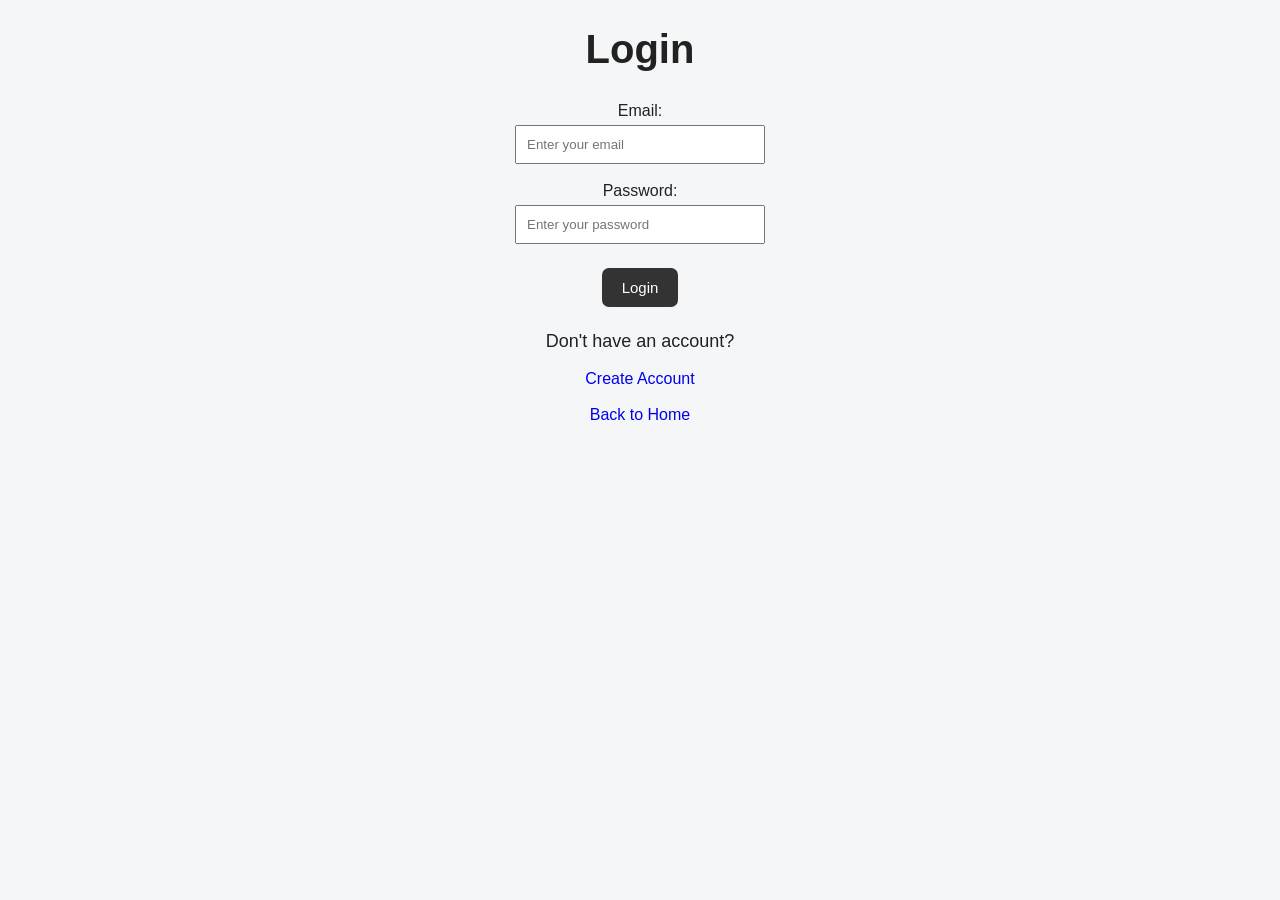
<file: frontend/transactions.html>
```html
<!DOCTYPE html>

<html lang="en">

<head>

<meta charset="UTF-8">

<meta name="viewport"
      content="width=device-width, initial-scale=1.0">

<title>All Transactions - Smart Expense Tracker</title>

<link rel="stylesheet" href="css/style.css">


<style>

/* =========================================================
   TRANSACTION ACTIONS
   ========================================================= */

.transaction-content {
    flex: 1;
    min-width: 0;
    line-height: 1.5;
}

.transaction-actions {
    display: flex;
    gap: 8px;
    margin-top: 10px;
    flex-wrap: wrap;
}

.transaction-actions button {
    margin: 0;
    padding: 7px 14px;
    border-radius: 5px;
    font-size: 14px;
}


/* =========================================================
   VIEW BUTTON
   ========================================================= */

.view-button {
    background: #673ab7;
    color: white;
    border: none;
    cursor: pointer;
}

.view-button:hover {
    opacity: 0.85;
}


/* =========================================================
   EDIT BUTTON
   ========================================================= */

.edit-button {
    background: #2196f3;
    color: white;
    border: none;
    cursor: pointer;
}

.edit-button:hover {
    opacity: 0.85;
}


/* =========================================================
   DELETE BUTTON
   ========================================================= */

.delete-button {
    background: #f44336;
    color: white;
    border: none;
    cursor: pointer;
}

.delete-button:hover {
    opacity: 0.85;
}


/* =========================================================
   EDIT FORM
   ========================================================= */

#editSection {
    display: none;
}

.edit-form {
    display: flex;
    flex-direction: column;
    gap: 12px;
}

.edit-form label {
    font-weight: bold;
}

.edit-form input,
.edit-form select {
    padding: 10px;
    border-radius: 5px;
    border: 1px solid #ccc;
}

.edit-buttons {
    display: flex;
    gap: 10px;
    margin-top: 5px;
}

.save-button {
    background: #4caf50;
    color: white;
    border: none;
    padding: 9px 18px;
    border-radius: 5px;
    cursor: pointer;
}

.cancel-button {
    background: #777;
    color: white;
    border: none;
    padding: 9px 18px;
    border-radius: 5px;
    cursor: pointer;
}


/* =========================================================
   VIEW TRANSACTION DETAILS
   ========================================================= */

#viewSection {
    display: none;
    text-align: left;
}

#viewSection h2 {
    text-align: center;
}

#viewSection p {
    margin: 12px 0;
    padding: 10px;
    background: #f7f7f7;
    border-radius: 6px;
    font-size: 16px;
}

#viewSection strong {
    display: inline-block;
    min-width: 150px;
}

.close-view-button {
    background: #777;
    color: white;
    border: none;
    padding: 9px 18px;
    border-radius: 5px;
    cursor: pointer;
}


/* =========================================================
   MOBILE
   ========================================================= */

@media (max-width: 500px) {

    .transaction-actions {
        width: 100%;
        margin-top: 12px;
    }

    .transaction-actions button {
        flex: 1;
        min-width: 90px;
    }

    #viewSection p {
        font-size: 15px;
    }

    #viewSection strong {
        display: block;
        min-width: auto;
        margin-bottom: 4px;
    }

    .edit-buttons {
        flex-direction: column;
    }

    .edit-buttons button {
        width: 100%;
        margin: 3px 0;
    }

}

</style>

</head>


<body>


<div class="container">


<!-- =========================================================
     HEADER
     ========================================================= -->

<h1>🧾 All Transactions</h1>

<p>
    View and search all your income and expenses.
</p>


<!-- =========================================================
     TRANSACTION SUMMARY
     ========================================================= -->

<h2>📊 Transaction Summary</h2>


<div class="summary-cards">


    <div class="summary-card">

        <h3>📈 Total Income</h3>

        <p id="totalIncome">
            ₹0.00
        </p>

    </div>


    <div class="summary-card">

        <h3>📉 Total Expenses</h3>

        <p id="totalExpense">
            ₹0.00
        </p>

    </div>


    <div class="summary-card">

        <h3>💰 Balance</h3>

        <p id="balance">
            ₹0.00
        </p>

    </div>


    <div class="summary-card">

        <h3>🔢 Transactions</h3>

        <p id="transactionCount">
            0
        </p>

    </div>


</div>


<!-- =========================================================
     SEARCH AND FILTERS
     ========================================================= -->

<div class="dashboard-section">

    <h2>🔎 Search & Filter</h2>


    <input
        type="text"
        id="search"
        placeholder="Search description..."
        oninput="filterTransactions()"
    >


    <br><br>


    <select
        id="type"
        onchange="filterTransactions()"
    >

        <option value="ALL">
            All Transactions
        </option>

        <option value="INCOME">
            Income
        </option>

        <option value="EXPENSE">
            Expense
        </option>

    </select>


    <select
        id="category"
        onchange="filterTransactions()"
    >

        <option value="ALL">
            All Categories
        </option>

        <option value="Food">
            Food
        </option>

        <option value="Shopping">
            Shopping
        </option>

        <option value="Transport">
            Transport
        </option>

        <option value="Education">
            Education
        </option>

        <option value="Health">
            Health
        </option>

        <option value="Entertainment">
            Entertainment
        </option>

        <option value="Other">
            Other
        </option>

        <option value="Salary">
            Salary
        </option>

        <option value="Freelancing">
            Freelancing
        </option>

        <option value="Business">
            Business
        </option>

        <option value="Investment">
            Investment
        </option>

    </select>


    <br><br>


    <button onclick="clearFilters()">
        🔄 Clear Filters
    </button>


</div>


<!-- =========================================================
     VIEW TRANSACTION DETAILS
     ========================================================= -->

<div
    class="dashboard-section"
    id="viewSection"
>

    <h2>👁️ Transaction Details</h2>


    <p>

        <strong>Transaction ID:</strong>

        <span id="viewId"></span>

    </p>


    <p>

        <strong>Type:</strong>

        <span id="viewType"></span>

    </p>


    <p>

        <strong>Category:</strong>

        <span id="viewCategory"></span>

    </p>


    <p>

        <strong>Amount:</strong>

        <span id="viewAmount"></span>

    </p>


    <p>

        <strong>Date:</strong>

        <span id="viewDate"></span>

    </p>


    <p>

        <strong>Description:</strong>

        <span id="viewDescription"></span>

    </p>


    <button
        class="close-view-button"
        onclick="closeViewDetails()"
    >
        ❌ Close
    </button>


</div>


<!-- =========================================================
     EDIT TRANSACTION
     ========================================================= -->

<div
    class="dashboard-section"
    id="editSection"
>

    <h2>✏️ Edit Transaction</h2>


    <div class="edit-form">


        <label>
            Transaction Type
        </label>


        <input
            type="text"
            id="editType"
            readonly
        >


        <label>
            Category
        </label>


        <select id="editCategory">

            <!-- EXPENSE CATEGORIES -->

            <option value="1">
                Food
            </option>

            <option value="2">
                Shopping
            </option>

            <option value="3">
                Transport
            </option>

            <option value="4">
                Education
            </option>

            <option value="5">
                Health
            </option>

            <option value="6">
                Entertainment
            </option>

            <option value="7">
                Other
            </option>


            <!-- INCOME CATEGORIES -->

            <option value="8">
                Salary
            </option>

            <option value="9">
                Freelancing
            </option>

            <option value="10">
                Business
            </option>

            <option value="11">
                Investment
            </option>

            <option value="12">
                Other
            </option>

        </select>


        <label>
            Amount
        </label>


        <input
            type="number"
            id="editAmount"
            min="0.01"
            step="0.01"
        >


        <label>
            Date
        </label>


        <input
            type="date"
            id="editDate"
        >


        <label>
            Description
        </label>


        <input
            type="text"
            id="editDescription"
            maxlength="255"
            placeholder="Enter description"
        >


        <div class="edit-buttons">


            <button
                class="save-button"
                onclick="saveEdit()"
            >
                💾 Save Changes
            </button>


            <button
                class="cancel-button"
                onclick="cancelEdit()"
            >
                ❌ Cancel
            </button>


        </div>


    </div>

</div>


<!-- =========================================================
     TRANSACTION HISTORY
     ========================================================= -->

<div class="dashboard-section">


    <h2>📋 Transaction History</h2>


    <div id="transactions">

        Loading transactions...

    </div>


</div>


<!-- =========================================================
     BACK BUTTON
     ========================================================= -->

<div class="report-back">

    <button onclick="goToDashboard()">

        ← Back to Dashboard

    </button>

</div>


</div>


<script>


// =========================================================
// CURRENT TRANSACTION BEING EDITED
// =========================================================

let editingId = 0;

let editingType = "";


// =========================================================
// CATEGORY NAME → CATEGORY ID
// =========================================================
// Handles the two different "Other" categories correctly.
// Expense Other = ID 7
// Income Other  = ID 12
// =========================================================

function getCategoryId(category, type) {


    const expenseCategoryMap = {

        "Food": 1,

        "Shopping": 2,

        "Transport": 3,

        "Education": 4,

        "Health": 5,

        "Entertainment": 6,

        "Other": 7

    };


    const incomeCategoryMap = {

        "Salary": 8,

        "Freelancing": 9,

        "Business": 10,

        "Investment": 11,

        "Other": 12

    };


    if (type === "EXPENSE") {

        return expenseCategoryMap[category] || 7;

    }


    return incomeCategoryMap[category] || 12;

}


// =========================================================
// LOAD FILTERED TRANSACTIONS
// =========================================================

async function filterTransactions() {


    const userId =
        localStorage.getItem("userId");


    if (!userId) {

        alert("Please login first.");

        window.location.href =
            "login.html";

        return;

    }


    const type =
        document.getElementById(
            "type"
        ).value;


    const category =
        document.getElementById(
            "category"
        ).value;


    const search =
        document.getElementById(
            "search"
        ).value;


    const data =
        "userId=" +
        encodeURIComponent(userId) +

        "&type=" +
        encodeURIComponent(type) +

        "&category=" +
        encodeURIComponent(category) +

        "&search=" +
        encodeURIComponent(search);


    try {


        const response =
            await fetch(
                "https://smartexpensetracker-backend-a2xz.onrender.com/filter-transactions",
                {
                    method: "POST",

                    headers: {

                        "Content-Type":
                            "application/x-www-form-urlencoded"

                    },

                    body: data

                }
            );


        const result =
            await response.text();


        console.log(
            "Filtered transactions:",
            result
        );


        const transactionsDiv =
            document.getElementById(
                "transactions"
            );


        transactionsDiv.innerHTML = "";


        if (result.trim() === "") {


            transactionsDiv.innerText =
                "No transactions found.";


            updateSummary(
                0,
                0,
                0,
                0
            );


            return;

        }


        const rows =
            result.trim().split("\n");


        let totalIncome = 0;

        let totalExpense = 0;

        let transactionCount = 0;


        rows.forEach(function(row) {


            if (row.trim() === "") {

                return;

            }


            // =================================================
            // EXPECTED FORMAT:
            //
            // ID|TYPE|CATEGORY|AMOUNT|DATE|DESCRIPTION
            // =================================================

            const parts =
                row.split("|");


            const id =
                parseInt(parts[0]);


            const transactionType =
                parts[1];


            const category =
                parts[2];


            const amount =
                parseFloat(parts[3]) || 0;


            const date =
                parts[4];


            const description =
                parts.slice(5).join("|") || "";


            // =================================================
            // CALCULATE SUMMARY
            // =================================================

            if (
                transactionType ===
                "INCOME"
            ) {

                totalIncome =
                    totalIncome + amount;

            }

            else {

                totalExpense =
                    totalExpense + amount;

            }


            transactionCount =
                transactionCount + 1;


            // =================================================
            // CREATE TRANSACTION CONTAINER
            // =================================================

            const transaction =
                document.createElement(
                    "div"
                );


            transaction.className =
                "transaction-item";


            // =================================================
            // TRANSACTION TEXT
            // =================================================

            const transactionContent =
                document.createElement(
                    "div"
                );


            transactionContent.className =
                "transaction-content";


            if (
                transactionType ===
                "INCOME"
            ) {

                transactionContent.innerText =
                    "📈 " +
                    category +
                    "  + ₹" +
                    amount.toFixed(2) +
                    "  (" +
                    date +
                    ")" +
                    (
                        description
                            ? " - " +
                              description
                            : ""
                    );

            }

            else {

                transactionContent.innerText =
                    "📉 " +
                    category +
                    "  − ₹" +
                    amount.toFixed(2) +
                    "  (" +
                    date +
                    ")" +
                    (
                        description
                            ? " - " +
                              description
                            : ""
                    );

            }


            transaction.appendChild(
                transactionContent
            );


            // =================================================
            // ACTION BUTTONS
            // =================================================

            const actions =
                document.createElement(
                    "div"
                );


            actions.className =
                "transaction-actions";


            // =================================================
            // VIEW BUTTON
            // =================================================

            const viewButton =
                document.createElement(
                    "button"
                );


            viewButton.className =
                "view-button";


            viewButton.innerText =
                "👁️ View";


            viewButton.onclick =
                function() {

                    viewTransaction(
                        id,
                        transactionType,
                        category,
                        amount,
                        date,
                        description
                    );

                };


            // =================================================
            // EDIT BUTTON
            // =================================================

            const editButton =
                document.createElement(
                    "button"
                );


            editButton.className =
                "edit-button";


            editButton.innerText =
                "✏️ Edit";


            editButton.onclick =
                function() {

                    openEditForm(
                        id,
                        transactionType,
                        category,
                        amount,
                        date,
                        description
                    );

                };


            // =================================================
            // DELETE BUTTON
            // =================================================

            const deleteButton =
                document.createElement(
                    "button"
                );


            deleteButton.className =
                "delete-button";


            deleteButton.innerText =
                "🗑️ Delete";


            deleteButton.onclick =
                function() {

                    deleteTransaction(
                        id,
                        transactionType
                    );

                };


            // =================================================
            // ADD BUTTONS
            // =================================================

            actions.appendChild(
                viewButton
            );


            actions.appendChild(
                editButton
            );


            actions.appendChild(
                deleteButton
            );


            transaction.appendChild(
                actions
            );


            transactionsDiv.appendChild(
                transaction
            );


        });


        // =================================================
        // UPDATE SUMMARY
        // =================================================

        const balance =
            totalIncome -
            totalExpense;


        updateSummary(
            totalIncome,
            totalExpense,
            balance,
            transactionCount
        );


    }


    catch (error) {


        console.error(
            "Error filtering transactions:",
            error
        );


        document.getElementById(
            "transactions"
        ).innerText =
            "Cannot connect to Java server.";

    }

}


// =========================================================
// UPDATE SUMMARY
// =========================================================

function updateSummary(
    totalIncome,
    totalExpense,
    balance,
    transactionCount
) {


    document.getElementById(
        "totalIncome"
    ).innerText =
        "₹" +
        totalIncome.toFixed(2);


    document.getElementById(
        "totalExpense"
    ).innerText =
        "₹" +
        totalExpense.toFixed(2);


    document.getElementById(
        "balance"
    ).innerText =
        "₹" +
        balance.toFixed(2);


    document.getElementById(
        "transactionCount"
    ).innerText =
        transactionCount || 0;

}


// =========================================================
// VIEW TRANSACTION DETAILS
// =========================================================

function viewTransaction(
    id,
    type,
    category,
    amount,
    date,
    description
) {


    document.getElementById(
        "viewId"
    ).innerText =
        id;


    document.getElementById(
        "viewType"
    ).innerText =
        type;


    document.getElementById(
        "viewCategory"
    ).innerText =
        category;


    document.getElementById(
        "viewAmount"
    ).innerText =
        "₹" +
        amount.toFixed(2);


    document.getElementById(
        "viewDate"
    ).innerText =
        date;


    document.getElementById(
        "viewDescription"
    ).innerText =
        description ||
        "No description";


    document.getElementById(
        "viewSection"
    ).style.display =
        "block";


    // Close edit form if open

    document.getElementById(
        "editSection"
    ).style.display =
        "none";


    // Scroll to details

    document.getElementById(
        "viewSection"
    ).scrollIntoView({
        behavior: "smooth"
    });

}


// =========================================================
// CLOSE VIEW DETAILS
// =========================================================

function closeViewDetails() {


    document.getElementById(
        "viewSection"
    ).style.display =
        "none";

}


// =========================================================
// OPEN EDIT FORM
// =========================================================

function openEditForm(
    id,
    type,
    category,
    amount,
    date,
    description
) {


    editingId = id;

    editingType = type;


    document.getElementById(
        "editSection"
    ).style.display =
        "block";


    document.getElementById(
        "viewSection"
    ).style.display =
        "none";


    document.getElementById(
        "editType"
    ).value =
        type;


    // Correctly handle Other for
    // EXPENSE and INCOME

    document.getElementById(
        "editCategory"
    ).value =
        getCategoryId(
            category,
            type
        );


    document.getElementById(
        "editAmount"
    ).value =
        amount;


    document.getElementById(
        "editDate"
    ).value =
        date;


    document.getElementById(
        "editDescription"
    ).value =
        description;


    // =====================================================
    // SHOW ONLY RELEVANT CATEGORIES
    // =====================================================

    const categorySelect =
        document.getElementById(
            "editCategory"
        );


    const options =
        categorySelect.options;


    for (
        let i = 0;
        i < options.length;
        i++
    ) {


        const categoryId =
            parseInt(
                options[i].value
            );


        if (
            editingType ===
            "EXPENSE"
        ) {


            options[i].style.display =
                categoryId >= 1 &&
                categoryId <= 7
                    ? ""
                    : "none";

        }

        else {


            options[i].style.display =
                categoryId >= 8 &&
                categoryId <= 12
                    ? ""
                    : "none";

        }

    }


    // =====================================================
    // SCROLL TO EDIT FORM
    // =====================================================

    document.getElementById(
        "editSection"
    ).scrollIntoView({
        behavior: "smooth"
    });

}


// =========================================================
// SAVE EDIT
// =========================================================

async function saveEdit() {


    const userId =
        localStorage.getItem("userId");


    if (!userId) {

        alert("Please login first.");

        return;

    }


    const categoryId =
        document.getElementById(
            "editCategory"
        ).value;


    const amount =
        document.getElementById(
            "editAmount"
        ).value;


    const date =
        document.getElementById(
            "editDate"
        ).value;


    const description =
        document.getElementById(
            "editDescription"
        ).value;


    // =====================================================
    // VALIDATION
    // =====================================================

    if (
        !amount ||
        parseFloat(amount) <= 0
    ) {

        alert(
            "Please enter a valid amount."
        );

        return;

    }


    if (!date) {

        alert(
            "Please select a date."
        );

        return;

    }


    const endpoint =
        editingType === "EXPENSE"
            ? "update-expense"
            : "update-income";


    const data =
        "id=" +
        encodeURIComponent(editingId) +

        "&userId=" +
        encodeURIComponent(userId) +

        "&categoryId=" +
        encodeURIComponent(categoryId) +

        "&amount=" +
        encodeURIComponent(amount) +

        "&date=" +
        encodeURIComponent(date) +

        "&description=" +
        encodeURIComponent(description);


    try {


        const response =
            await fetch(
                "https://smartexpensetracker-backend-a2xz.onrender.com/" +
                endpoint,
                {
                    method: "POST",

                    headers: {

                        "Content-Type":
                            "application/x-www-form-urlencoded"

                    },

                    body: data

                }
            );


        const result =
            await response.text();


        console.log(
            "Update response:",
            result
        );


        if (
            result.includes(
                "successfully"
            )
        ) {


            alert(result);


            cancelEdit();


            // Reload transactions

            filterTransactions();

        }

        else {

            alert(result);

        }


    }


    catch (error) {


        console.error(
            "Error updating transaction:",
            error
        );


        alert(
            "Cannot connect to Java server."
        );

    }

}


// =========================================================
// CANCEL EDIT
// =========================================================

function cancelEdit() {


    editingId = 0;

    editingType = "";


    document.getElementById(
        "editSection"
    ).style.display =
        "none";


    document.getElementById(
        "editAmount"
    ).value =
        "";


    document.getElementById(
        "editDate"
    ).value =
        "";


    document.getElementById(
        "editDescription"
    ).value =
        "";

}


// =========================================================
// DELETE TRANSACTION
// =========================================================

async function deleteTransaction(
    id,
    type
) {


    const userId =
        localStorage.getItem("userId");


    if (!userId) {

        alert("Please login first.");

        return;

    }


    // =====================================================
    // CONFIRMATION
    // =====================================================

    const confirmDelete =
        confirm(
            "Are you sure you want to delete this " +
            type.toLowerCase() +
            " transaction?"
        );


    if (!confirmDelete) {

        return;

    }


    const endpoint =
        type === "EXPENSE"
            ? "delete-expense"
            : "delete-income";


    const data =
        "id=" +
        encodeURIComponent(id) +

        "&userId=" +
        encodeURIComponent(userId);


    try {


        const response =
            await fetch(
                "https://smartexpensetracker-backend-a2xz.onrender.com/" +
                endpoint,
                {
                    method: "POST",

                    headers: {

                        "Content-Type":
                            "application/x-www-form-urlencoded"

                    },

                    body: data

                }
            );


        const result =
            await response.text();


        console.log(
            "Delete response:",
            result
        );


        if (
            result.includes(
                "successfully"
            )
        ) {


            alert(result);


            // Reload transactions

            filterTransactions();

        }

        else {

            alert(result);

        }


    }


    catch (error) {


        console.error(
            "Error deleting transaction:",
            error
        );


        alert(
            "Cannot connect to Java server."
        );

    }

}


// =========================================================
// CLEAR FILTERS
// =========================================================

function clearFilters() {


    document.getElementById(
        "search"
    ).value =
        "";


    document.getElementById(
        "type"
    ).value =
        "ALL";


    document.getElementById(
        "category"
    ).value =
        "ALL";


    filterTransactions();

}


// =========================================================
// BACK TO DASHBOARD
// =========================================================

function goToDashboard() {


    window.location.href =
        "dashboard.html";

}


// =========================================================
// START PAGE
// =========================================================

filterTransactions();


</script>


</body>

</html>
```
</file>
<file: frontend/css/style.css>
/* =========================================================
   GENERAL
   ========================================================= */

* {
    box-sizing: border-box;
}

body {
    font-family: Arial, sans-serif;
    text-align: center;
    margin: 0;
    padding: 0;
    background: #f4f6f8;
    color: #222;
}

h1 {
    font-size: 40px;
    margin-bottom: 10px;
}

h2 {
    margin-top: 30px;
    margin-bottom: 15px;
}

h3 {
    margin-bottom: 8px;
}

p {
    font-size: 18px;
}

a {
    text-decoration: none;
}


/* =========================================================
   CONTAINER
   ========================================================= */

.container {
    width: 90%;
    max-width: 1100px;
    margin: 40px auto;
    padding: 25px;
}


/* =========================================================
   BUTTONS
   ========================================================= */

button {
    padding: 11px 20px;
    margin: 6px;
    cursor: pointer;
    border: none;
    border-radius: 7px;
    background: #333;
    color: white;
    font-size: 15px;
}

button:hover {
    opacity: 0.85;
}


/* =========================================================
   INPUTS / FORMS
   ========================================================= */

input {
    padding: 10px;
    width: 250px;
    margin-top: 5px;
}

input[type="number"],
input[type="date"] {
    padding: 10px;
    width: 250px;
}

select {
    padding: 10px;
    width: 270px;
}

textarea {
    padding: 10px;
    resize: vertical;
}

form {
    margin-top: 30px;
}


/* =========================================================
   DASHBOARD HEADER
   ========================================================= */

.container > h1 {
    text-align: center;
}

.container > p {
    text-align: center;
}


/* =========================================================
   LOGOUT
   ========================================================= */

.container > a:first-of-type {
    display: block;
    text-align: right;
    margin-bottom: 25px;
}


/* =========================================================
   FINANCIAL SUMMARY
   ========================================================= */

.summary-cards {
    display: grid;
    grid-template-columns: repeat(3, 1fr);
    gap: 20px;
    width: 100%;
    margin: 20px 0 30px;
}

.summary-card {
    width: 100%;
    min-height: 140px;

    padding: 25px 15px;

    margin: 0;

    background: white;

    border: none;

    border-radius: 12px;

    box-shadow: 0 4px 12px rgba(0, 0, 0, 0.08);

    display: flex;
    flex-direction: column;

    justify-content: center;
    align-items: center;

    text-align: center;
}

.summary-card h3 {
    margin: 0 0 12px;
    font-size: 18px;
}

.summary-card p {
    margin: 0;
    font-size: 24px;
    font-weight: bold;
}


/* =========================================================
   QUICK ACTIONS
   ========================================================= */

.dashboard-section {
    width: 100%;

    margin: 25px 0;

    padding: 25px;

    background: white;

    border-radius: 12px;

    box-shadow: 0 4px 12px rgba(0, 0, 0, 0.08);
}

.dashboard-section h2 {
    margin-top: 0;
    margin-bottom: 20px;
}

.dashboard-actions {
    display: grid;

    grid-template-columns: repeat(3, 1fr);

    gap: 15px;

    width: 100%;
}

.dashboard-actions a {
    display: block;
    width: 100%;
}

.dashboard-actions button {
    width: 100%;
    margin: 0;
}


/* =========================================================
   RECENT TRANSACTIONS
   ========================================================= */

#transactions {
    width: 100%;
    margin: 0;
    padding: 0;
}

.transaction-item {
    width: 100%;

    display: flex;

    justify-content: space-between;
    align-items: center;

    padding: 14px 10px;

    margin: 0;

    border: none;

    border-bottom: 1px solid #e5e5e5;

    background: transparent;

    border-radius: 0;

    box-shadow: none;

    text-align: left;
}

.transaction-item:last-child {
    border-bottom: none;
}


/* =========================================================
   TRANSACTION CONTENT
   ========================================================= */

.transaction-content {
    flex: 1;
    min-width: 0;
    line-height: 1.5;
}


/* =========================================================
   TRANSACTION ACTIONS
   ========================================================= */

.transaction-actions {
    display: flex;
    gap: 8px;
    margin-top: 10px;
    flex-wrap: wrap;
}

.transaction-actions button {
    margin: 0;
    padding: 7px 14px;
    border-radius: 5px;
    font-size: 14px;
}


/* =========================================================
   VIEW BUTTON
   ========================================================= */

.view-button {
    background: #673ab7;
    color: white;
    border: none;
    cursor: pointer;
}

.view-button:hover {
    opacity: 0.85;
}


/* =========================================================
   EDIT BUTTON
   ========================================================= */

.edit-button {
    background: #2196f3;
    color: white;
    border: none;
    cursor: pointer;
}

.edit-button:hover {
    opacity: 0.85;
}


/* =========================================================
   DELETE BUTTON
   ========================================================= */

.delete-button {
    background: #f44336;
    color: white;
    border: none;
    cursor: pointer;
}

.delete-button:hover {
    opacity: 0.85;
}


/* =========================================================
   EDIT TRANSACTION SECTION
   ========================================================= */

#editSection {
    display: none;
}

.edit-form {
    display: flex;
    flex-direction: column;
    gap: 12px;
}

.edit-form label {
    font-weight: bold;
}

.edit-form input,
.edit-form select {
    padding: 10px;
    border-radius: 5px;
    border: 1px solid #ccc;
}

.edit-buttons {
    display: flex;
    gap: 10px;
    margin-top: 5px;
}

.save-button {
    background: #4caf50;
    color: white;
    border: none;
    padding: 9px 18px;
    border-radius: 5px;
    cursor: pointer;
}

.cancel-button {
    background: #777;
    color: white;
    border: none;
    padding: 9px 18px;
    border-radius: 5px;
    cursor: pointer;
}


/* =========================================================
   VIEW TRANSACTION DETAILS
   ========================================================= */

#viewSection {
    display: none;
    text-align: left;
}

#viewSection h2 {
    text-align: center;
}

#viewSection p {
    margin: 12px 0;
    padding: 10px;
    background: #f7f7f7;
    border-radius: 6px;
    font-size: 16px;
}

#viewSection strong {
    display: inline-block;
    min-width: 150px;
}


/* =========================================================
   SPENDING SUGGESTIONS
   ========================================================= */

#suggestionsBox {
    width: 100%;
    margin-top: 20px;
}

.suggestion {
    width: 100%;

    padding: 15px;

    margin: 0 0 12px;

    background: #f5f5f5;

    border-radius: 10px;

    border-left: 5px solid #4CAF50;

    font-size: 16px;

    line-height: 1.5;

    text-align: left;
}


/* =========================================================
   REPORT / BACK BUTTON
   ========================================================= */

.report-back {
    margin-top: 25px;
}

.report-back button {
    margin: 6px;
}


/* =========================================================
   RESPONSIVE DESIGN
   ========================================================= */

@media (max-width: 800px) {

    .summary-cards {
        grid-template-columns: repeat(2, 1fr);
    }

    .dashboard-actions {
        grid-template-columns: repeat(2, 1fr);
    }

}


/* =========================================================
   MOBILE DESIGN
   ========================================================= */

@media (max-width: 500px) {

    .container {
        width: 95%;
        padding: 15px;
        margin: 20px auto;
    }

    h1 {
        font-size: 30px;
    }

    .summary-cards {
        grid-template-columns: 1fr;
    }

    .dashboard-actions {
        grid-template-columns: 1fr;
    }

    .container > a:first-of-type {
        text-align: center;
    }

    .transaction-item {
        display: block;
        text-align: left;
    }

    .transaction-actions {
        margin-top: 12px;
        width: 100%;
    }

    .transaction-actions button {
        flex: 1;
        min-width: 90px;
    }

    #viewSection p {
        font-size: 15px;
    }

    #viewSection strong {
        display: block;
        min-width: auto;
        margin-bottom: 4px;
    }

    .edit-buttons {
        flex-direction: column;
    }

    .edit-buttons button {
        width: 100%;
        margin: 3px 0;
    }

}
</file>
